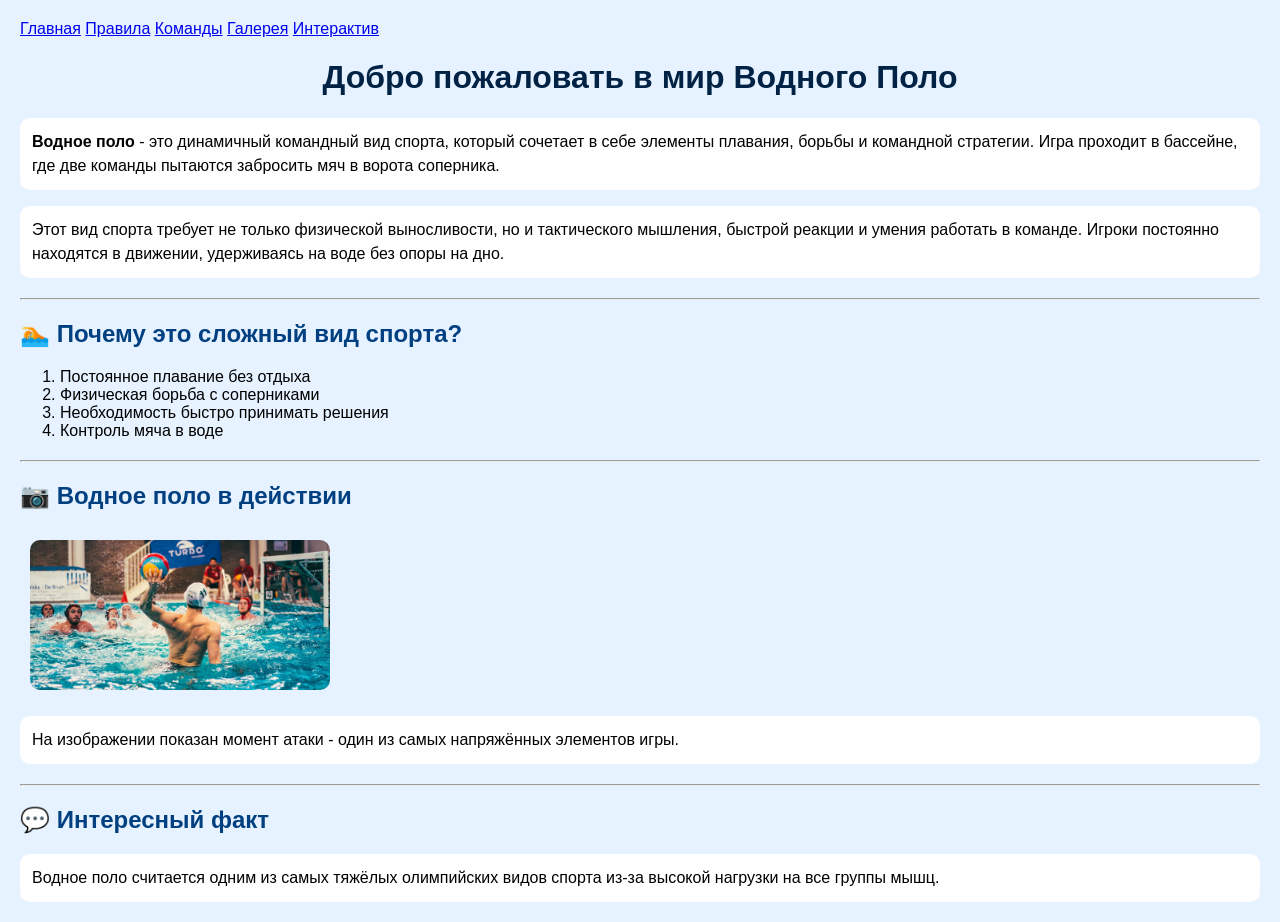
<file: index.html>
<html>
<head>
<link rel="stylesheet" href="style.css">
<link rel="stylesheet" href="animations.css">
    <title>Водное поло</title>
</head>
<body>
    <a href="index.html">Главная</a> 
    <a href="rules.html">Правила</a> 
    <a href="teams.html">Команды</a> 
    <a href="gallery.html">Галерея</a>
    <a href="quiz.html">Интерактив</a>

<h1 class="fade">Добро пожаловать в мир Водного Поло</h1>

<p>
<b>Водное поло</b> - это динамичный командный вид спорта, который сочетает в себе элементы плавания, борьбы и командной стратегии. 
Игра проходит в бассейне, где две команды пытаются забросить мяч в ворота соперника.
</p>

<p>
Этот вид спорта требует не только физической выносливости, но и тактического мышления, быстрой реакции и умения работать в команде. 
Игроки постоянно находятся в движении, удерживаясь на воде без опоры на дно.
</p>

<hr>

<h2>🏊 Почему это сложный вид спорта?</h2>

<ol>
    <li>Постоянное плавание без отдыха</li>
    <li>Физическая борьба с соперниками</li>
    <li>Необходимость быстро принимать решения</li>
    <li>Контроль мяча в воде</li>
</ol>

<hr>

<h2> 📷 Водное поло в действии</h2>

<img src="images/polo1.jpg" class="slide-left" alt="Игра в водное поло" width="300">

<p>
На изображении показан момент атаки - один из самых напряжённых элементов игры.
</p>

<hr>

<h2>💬 Интересный факт</h2>

<p>
Водное поло считается одним из самых тяжёлых олимпийских видов спорта из-за высокой нагрузки на все группы мышц.
</p>

</body>
</html>
</file>
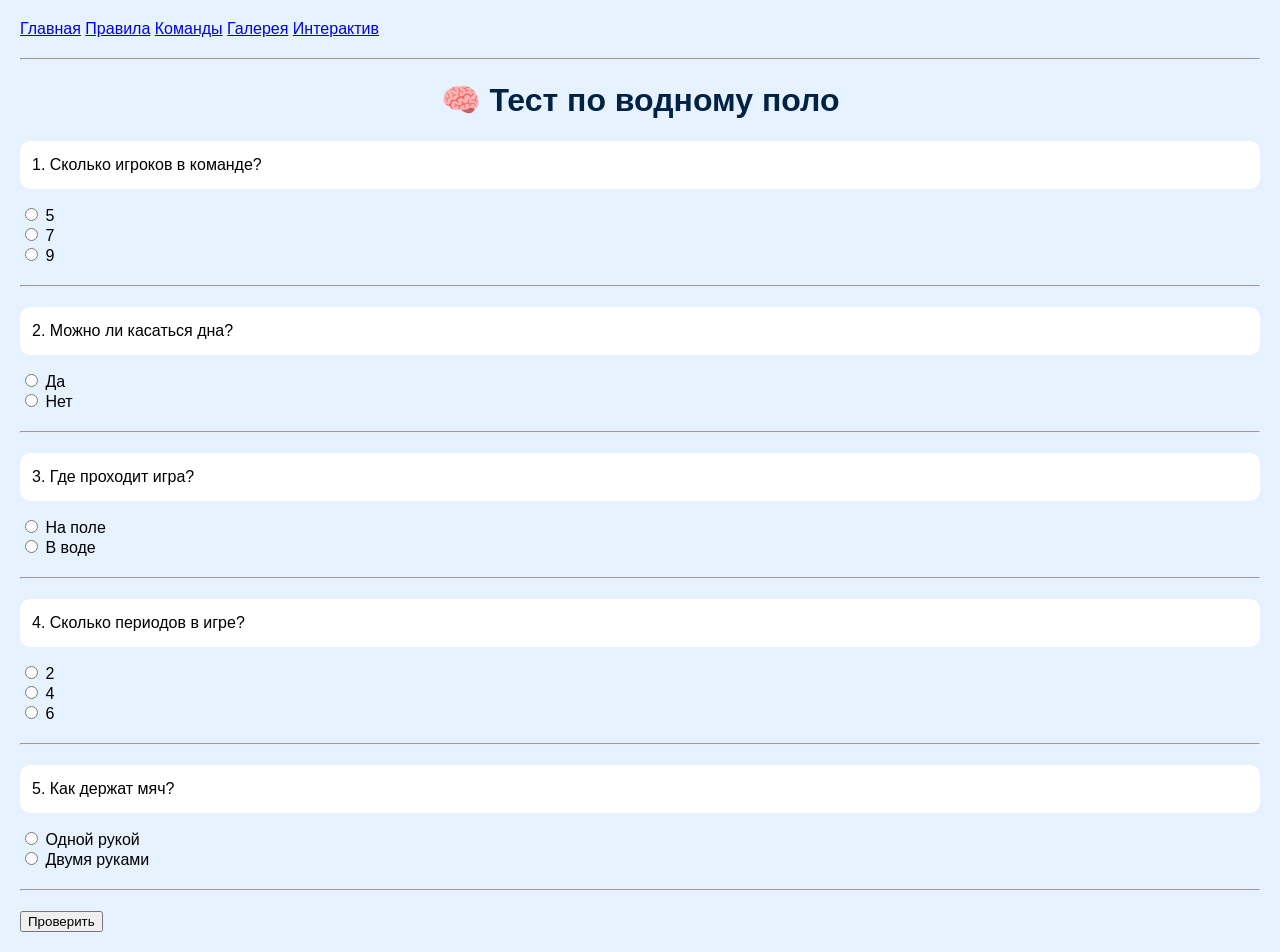
<file: quiz.html>
<html>
<head>
    <title>Тест</title>
<link rel="stylesheet" href="style.css">
<link rel="stylesheet" href="animations.css">
</head>
<body>
    <a href="index.html">Главная</a> 
    <a href="rules.html">Правила</a> 
    <a href="teams.html">Команды</a> 
    <a href="gallery.html">Галерея</a> 
    <a href="quiz.html">Интерактив</a>
<hr>

<h1>🧠 Тест по водному поло</h1>

<form id="quizForm">

<p>1. Сколько игроков в команде?</p>
<input type="radio" name="q1" value="0"> 5<br>
<input type="radio" name="q1" value="1"> 7<br>
<input type="radio" name="q1" value="0"> 9<br>

<hr>

<p>2. Можно ли касаться дна?</p>
<input type="radio" name="q2" value="0"> Да<br>
<input type="radio" name="q2" value="1"> Нет<br>

<hr>

<p>3. Где проходит игра?</p>
<input type="radio" name="q3" value="0"> На поле<br>
<input type="radio" name="q3" value="1"> В воде<br>

<hr>

<p>4. Сколько периодов в игре?</p>
<input type="radio" name="q4" value="0"> 2<br>
<input type="radio" name="q4" value="1"> 4<br>
<input type="radio" name="q4" value="0"> 6<br>

<hr>

<p>5. Как держат мяч?</p>
<input type="radio" name="q5" value="1"> Одной рукой<br>
<input type="radio" name="q5" value="0"> Двумя руками<br>

<hr>

<button type="button" onclick="checkQuiz()">Проверить</button>

</form>

<h2 id="result"></h2>

<script>
function checkQuiz() {
    let score = 0;
    let form = document.forms["quizForm"];

    for (let i = 1; i <= 5; i++) {
        let answers = form["q" + i];
        for (let j = 0; j < answers.length; j++) {
            if (answers[j].checked) {
                score += Number(answers[j].value);
            }
        }
    }

    let resultText = "Ваш результат: " + score + " из 5";

    if (score == 5) {
        resultText += " 🏆 Отлично!";
    } else if (score >= 3) {
        resultText += " 👍 Хорошо!";
    } else {
        resultText += " ❗ Попробуйте ещё раз";
    }

    document.getElementById("result").innerText = resultText;
}
</script>

</body>
</html>
</file>
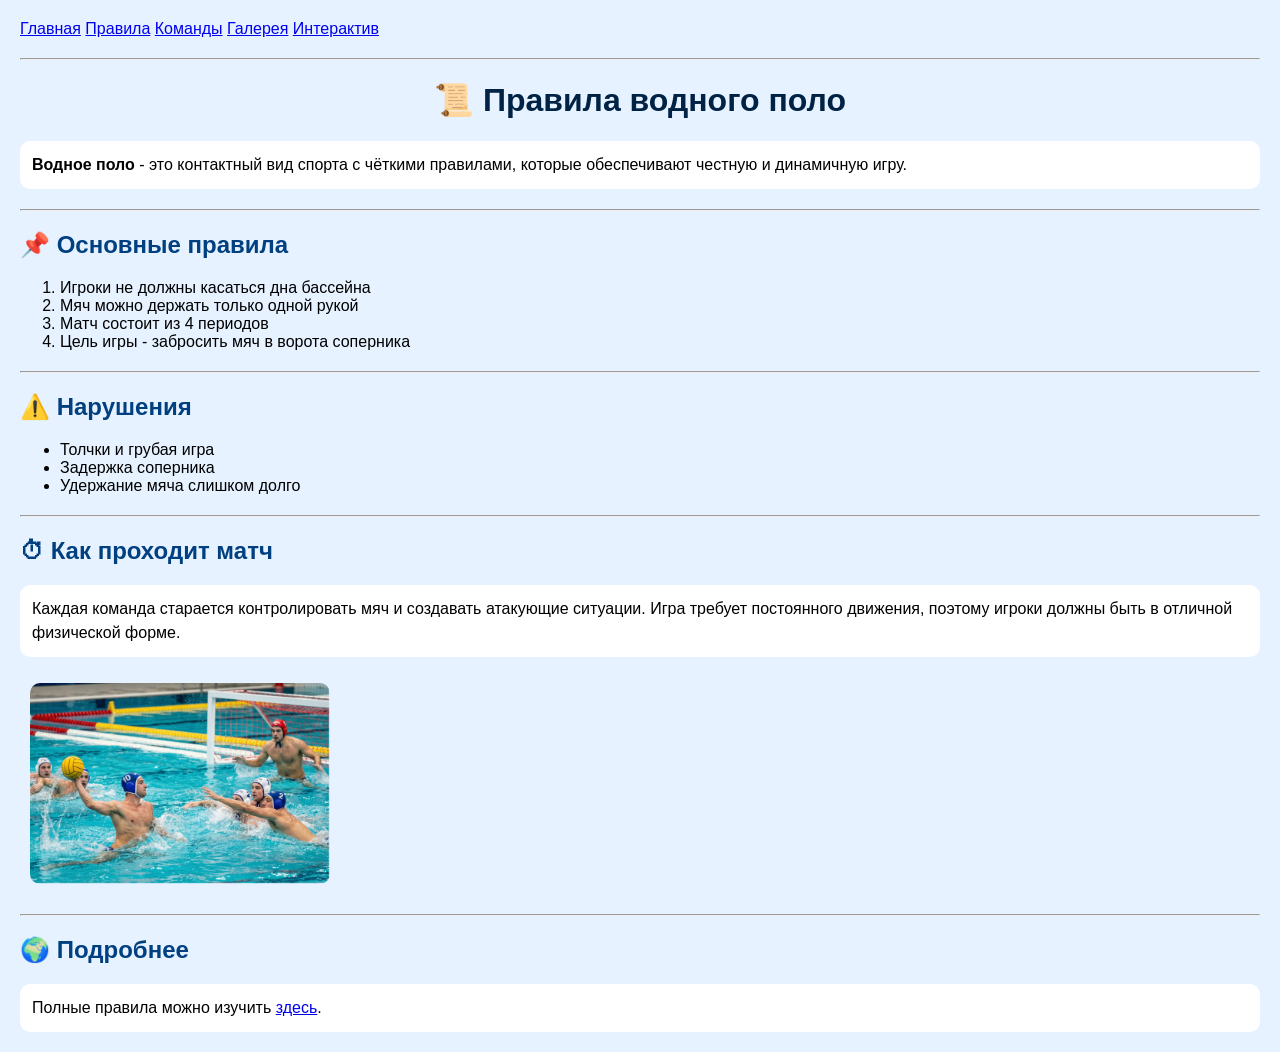
<file: rules.html>
<html>
<head>
<link rel="stylesheet" href="style.css">
<link rel="stylesheet" href="animations.css">
<title>Правила</title>
</head>
<body>
    <a href="index.html">Главная</a> 
    <a href="rules.html">Правила</a> 
    <a href="teams.html">Команды</a> 
    <a href="gallery.html">Галерея</a>
    <a href="quiz.html">Интерактив</a>
<hr>

<h1>📜 Правила водного поло</h1>

<p>
<b>Водное поло</b> - это контактный вид спорта с чёткими правилами, которые обеспечивают честную и динамичную игру.
</p>

<hr>

<h2>📌 Основные правила</h2>

<ol>
    <li>Игроки не должны касаться дна бассейна</li>
    <li>Мяч можно держать только одной рукой</li>
    <li>Матч состоит из 4 периодов</li>
    <li>Цель игры - забросить мяч в ворота соперника</li>
</ol>

<hr>

<h2>⚠️ Нарушения</h2>

<ul>
    <li>Толчки и грубая игра</li>
    <li>Задержка соперника</li>
    <li>Удержание мяча слишком долго</li>
</ul>

<hr>

<h2>⏱ Как проходит матч</h2>

<p>
Каждая команда старается контролировать мяч и создавать атакующие ситуации. 
Игра требует постоянного движения, поэтому игроки должны быть в отличной физической форме.
</p>

<img src="images/polo2.jpg" alt="Игровой момент" width="300">

<hr>

<h2>🌍 Подробнее</h2>

<p>
Полные правила можно изучить
<a href="https://ru.wikipedia.org/wiki/Водное_поло">здесь</a>.
</p>

</body>
</html>
</file>
<file: style.css>
body {
    font-family: Arial, sans-serif;
    background-color: #e6f2ff;
    margin: 20px;
}


nav {
    background-color: #003366;
    padding: 12px;
    border-radius: 10px;
}

nav a {
    color: white;
    text-decoration: none;
    margin-right: 15px;
    font-weight: bold;
}


h1 {
    color: #002244;
    text-align: center;
}

h2 {
    color: #004080;
}


p {
    background-color: white;
    padding: 12px;
    border-radius: 10px;
    line-height: 1.5;
}


table {
    background-color: white;
    border-collapse: collapse;
    width: 100%;
}

th, td {
    padding: 8px;
}

th {
    background-color: #457b9d;
}


img {
    border-radius: 10px;
    margin: 10px;
}


hr {
    margin: 20px 0;
}
</file>
<file: animations.css>
.fade {
    animation: fadein 2s;
}

@keyframes fadein {
    from { opacity: 0; }
    to { opacity: 1; }
}

.move {
    animation: pulse 2s infinite;
}

@keyframes pulse {
    0%   { transform: scale(1); }
    50%  { transform: scale(1.2); }
    100% { transform: scale(1); }
}


.swing {
    animation: swingAnim 2s infinite;
}

@keyframes swingAnim {
    0% { transform: rotate(-5deg); }
    50% { transform: rotate(5deg); }
    100% { transform: rotate(-5deg); }
}
</file>
